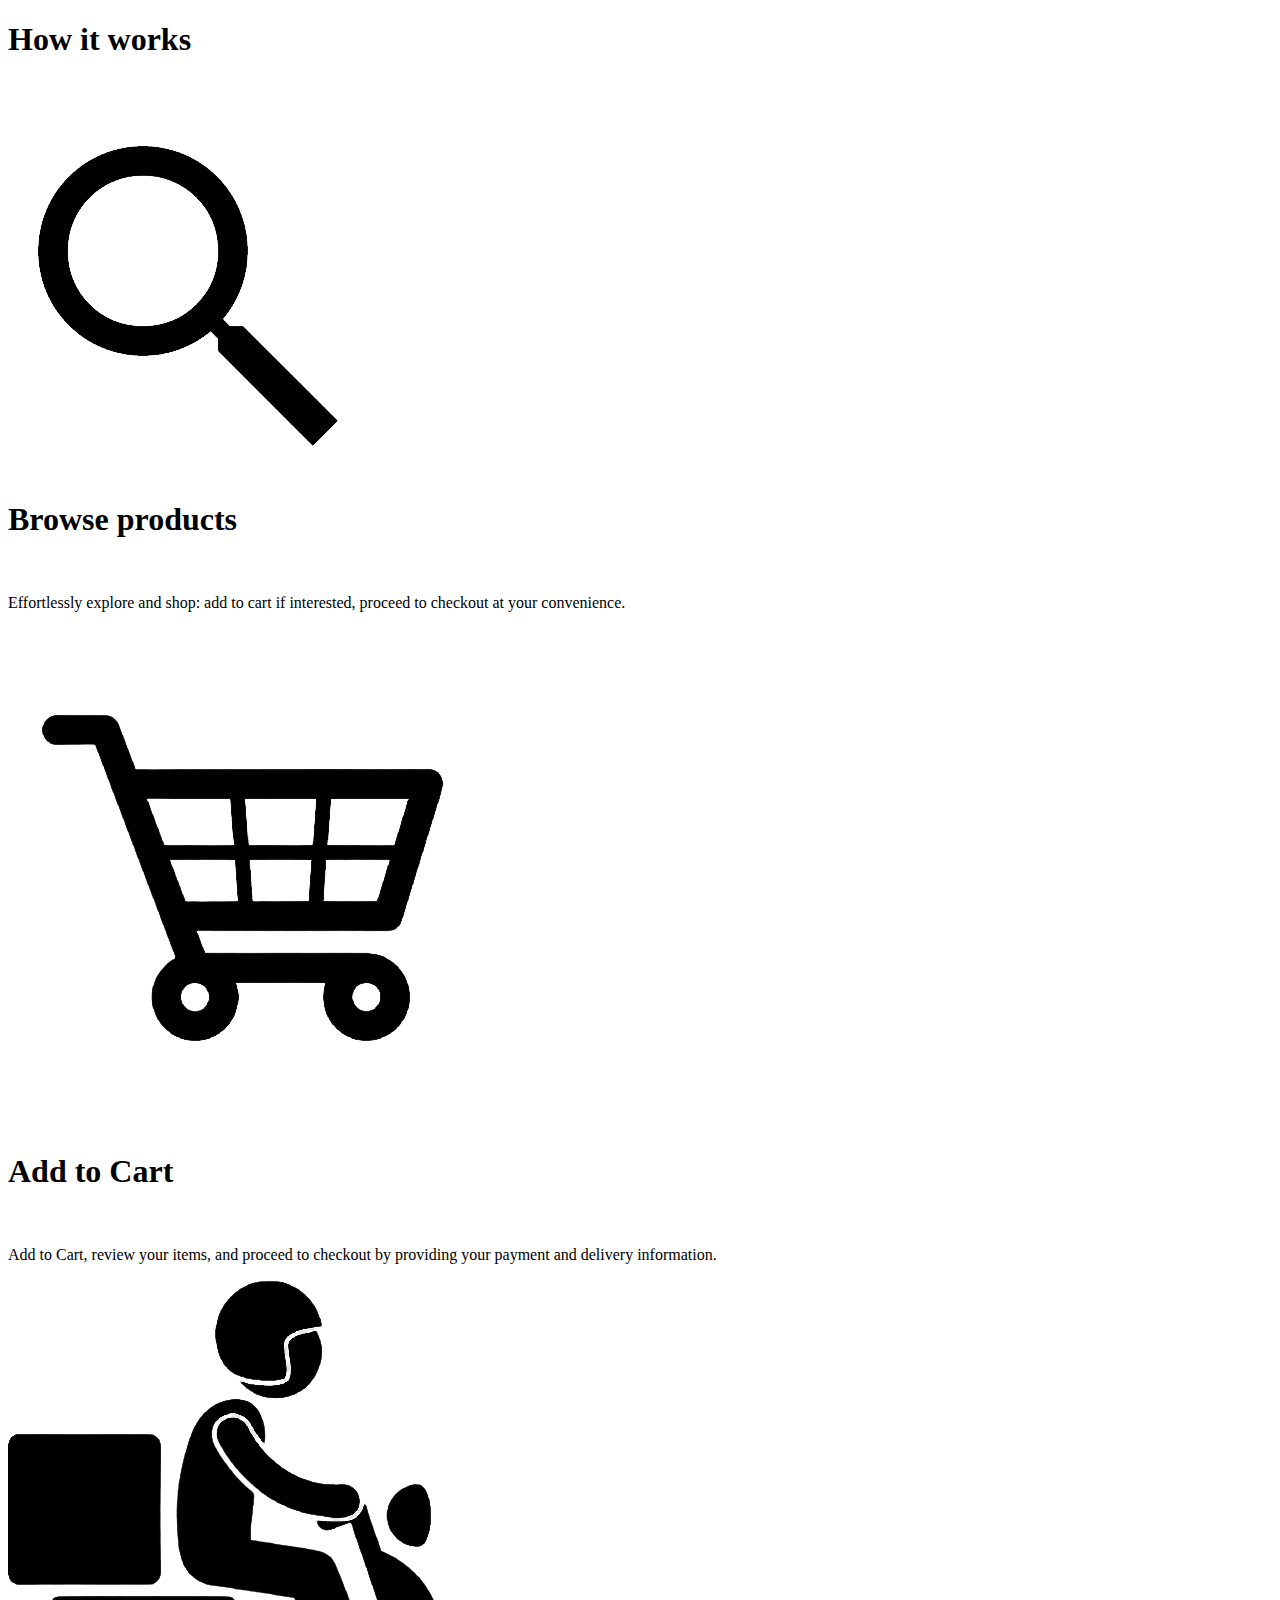
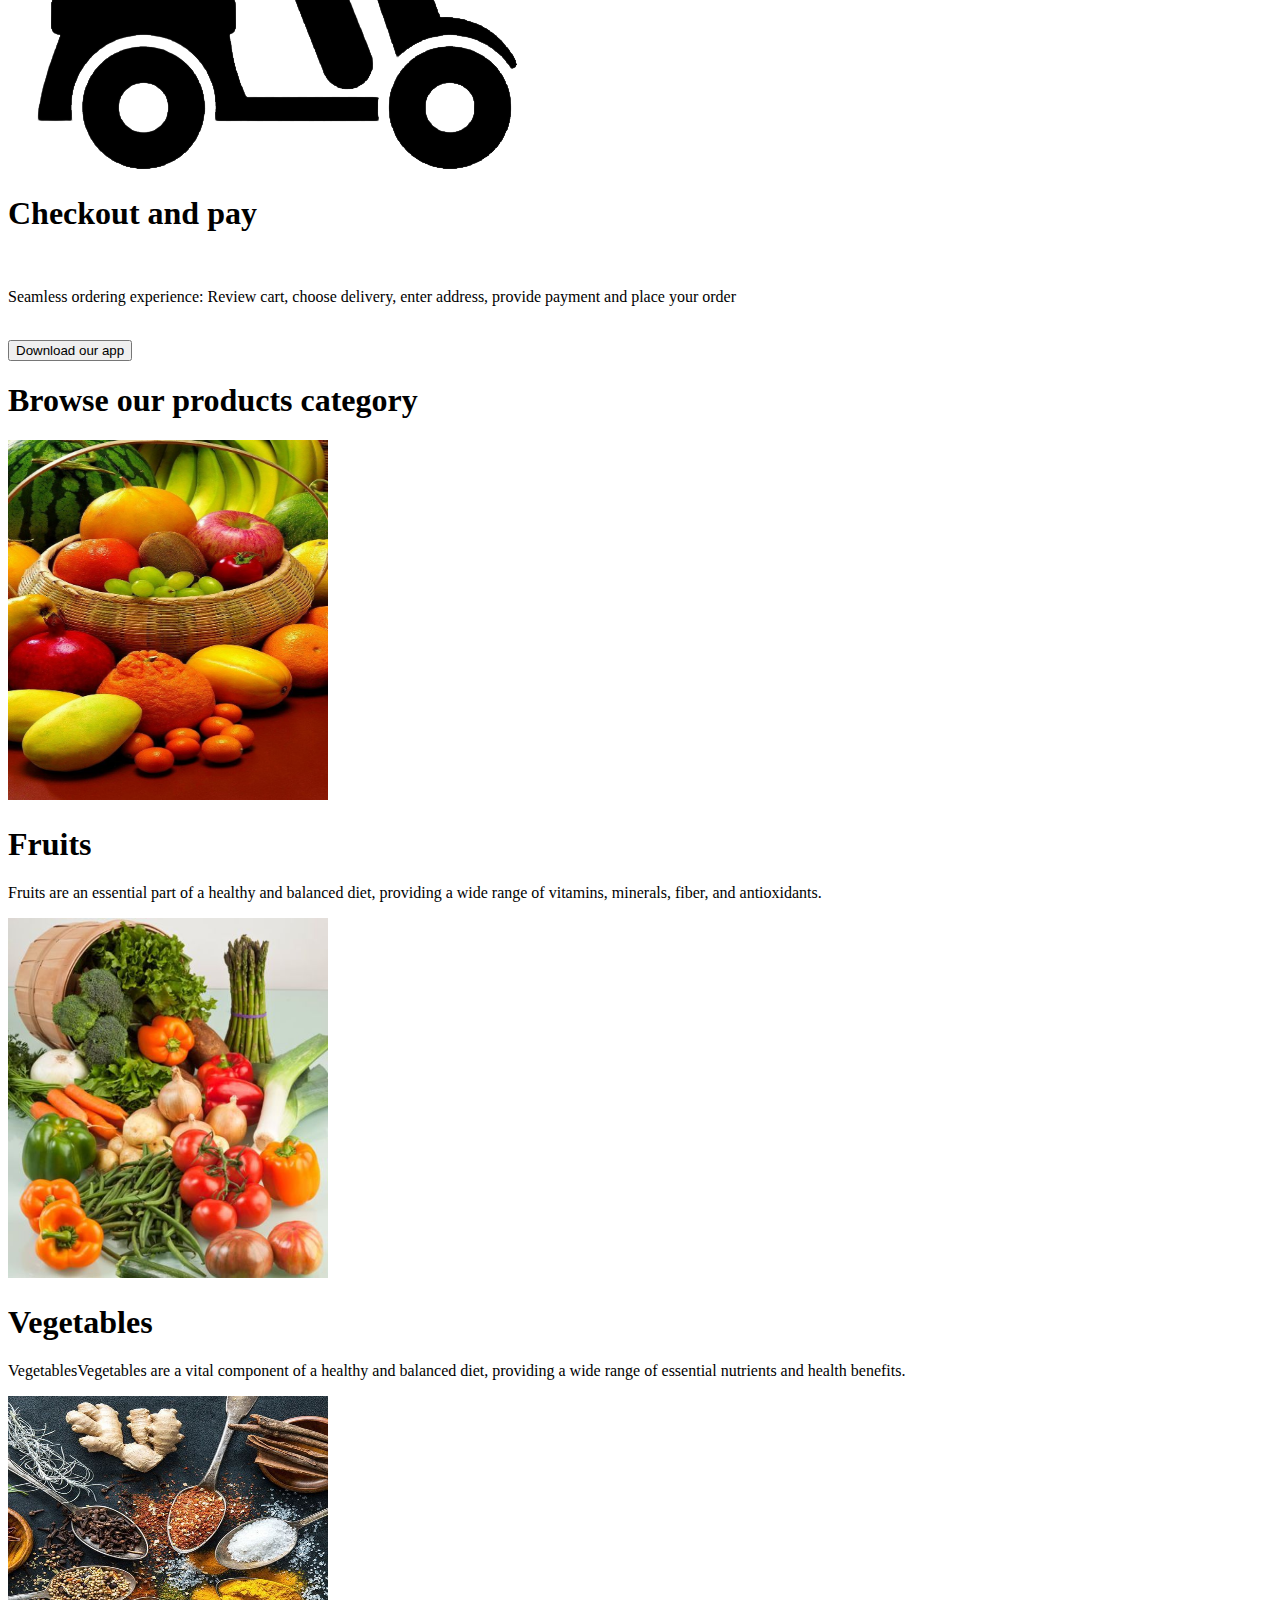
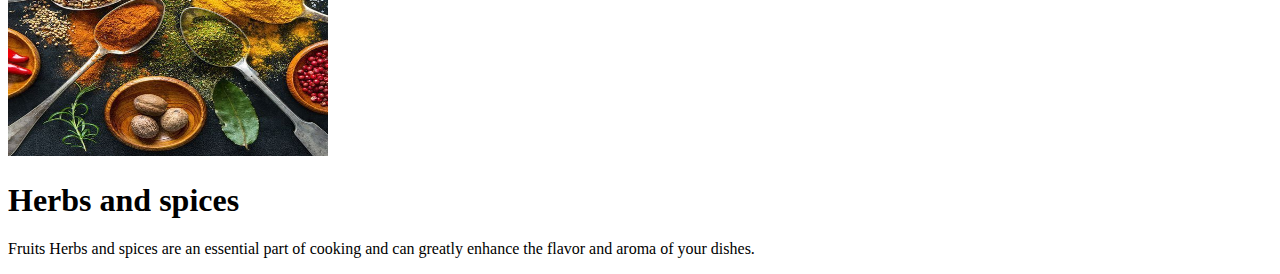
<file: index.html>
<!DOCTYPE html>
<html lang="en">
<head>
  <meta charset="UTF-8">
  <meta http-equiv="X-UA-Compatible" content="IE=edge">
  <meta name="viewport" content="width=device-width, initial-scale=1.0">
  <title>Document</title>
  <link rel="stylesheet" href="style.css">
</head>
<body>
  
    <!---features--->
    <section>
      
    <section id="features">
      <div class="feat-text">
        <div class="feature-text"> <h1>How it works</h1></div>
      </div>
     
      <br>
      <br>

      <div class="feature-row">
        <div class="feature-col">
  
        <img src="images/browse-removebg-preview.png">
        <h1>Browse products</h1>
        <br>
        <p>Effortlessly explore and shop: add to cart if interested, proceed to checkout at your convenience.</p>
  
        </div>
  
        <div class="feature-col">
  
  
       
          <img src="images/cart_-removebg-preview.png">
          <h1>Add to Cart</h1>
          <br>
          <p>Add to Cart, review your items, and proceed to checkout by providing your payment and delivery information.</p>
  
        </div>
        <div class="feature-col">
  

        <img src="images/delivery-removebg-preview.png">
        <h1>Checkout and pay</h1>
        <br>
        <p>Seamless ordering experience: Review cart, choose delivery, enter address, provide payment and place your order</p>
        </div>
      </div>
      <br>
  
      <div class="feature-btn">
    
        <button class="common-btn">Download our app</button>
      </div>
    </section>
  </section>
  
    <!--category-->
    <section>
      
    <section id="category">
          <div class="cat-text">
            <div class="category-text">
              <h1> Browse our products category</h1>
             </div>
          </div>
         
          
          <div class="categories1">
             <div class="categories">
               <div class="card">
                <img src="/images/fruitbasket1.jpeg" height="360" width="320">
                <div class="cat">
                  <h1>Fruits</h1>
                  <p>Fruits are an essential part of a healthy and balanced diet, 
                    providing a wide range of vitamins, minerals, fiber, and antioxidants. 
                
                  </p>
                </div>
               </div>

               <div class="card">
                <img src="/images/basket3.jpeg" height="360" width="320">
                <div class="cat">
                  <h1>Vegetables</h1>
                  <p><span>Vegetables</span>Vegetables are a vital component of a healthy and balanced diet,
                     providing a wide range of essential nutrients and health benefits.
                  </p>
                </div>
               </div>

               <div class="card">
                <img src="/images/spices1.png" height="360" width="320">
                <div class="cat">
                  <h1>Herbs and spices</h1>
                  <p><span>Fruits</span>
                    Herbs and spices are an essential part of cooking and can greatly enhance 
                    the flavor and aroma of your dishes.
                  </p>
                </div>
               </div>
            </div>
          </div>

        
    </section>
    </section>
</body>
</html>
</file>
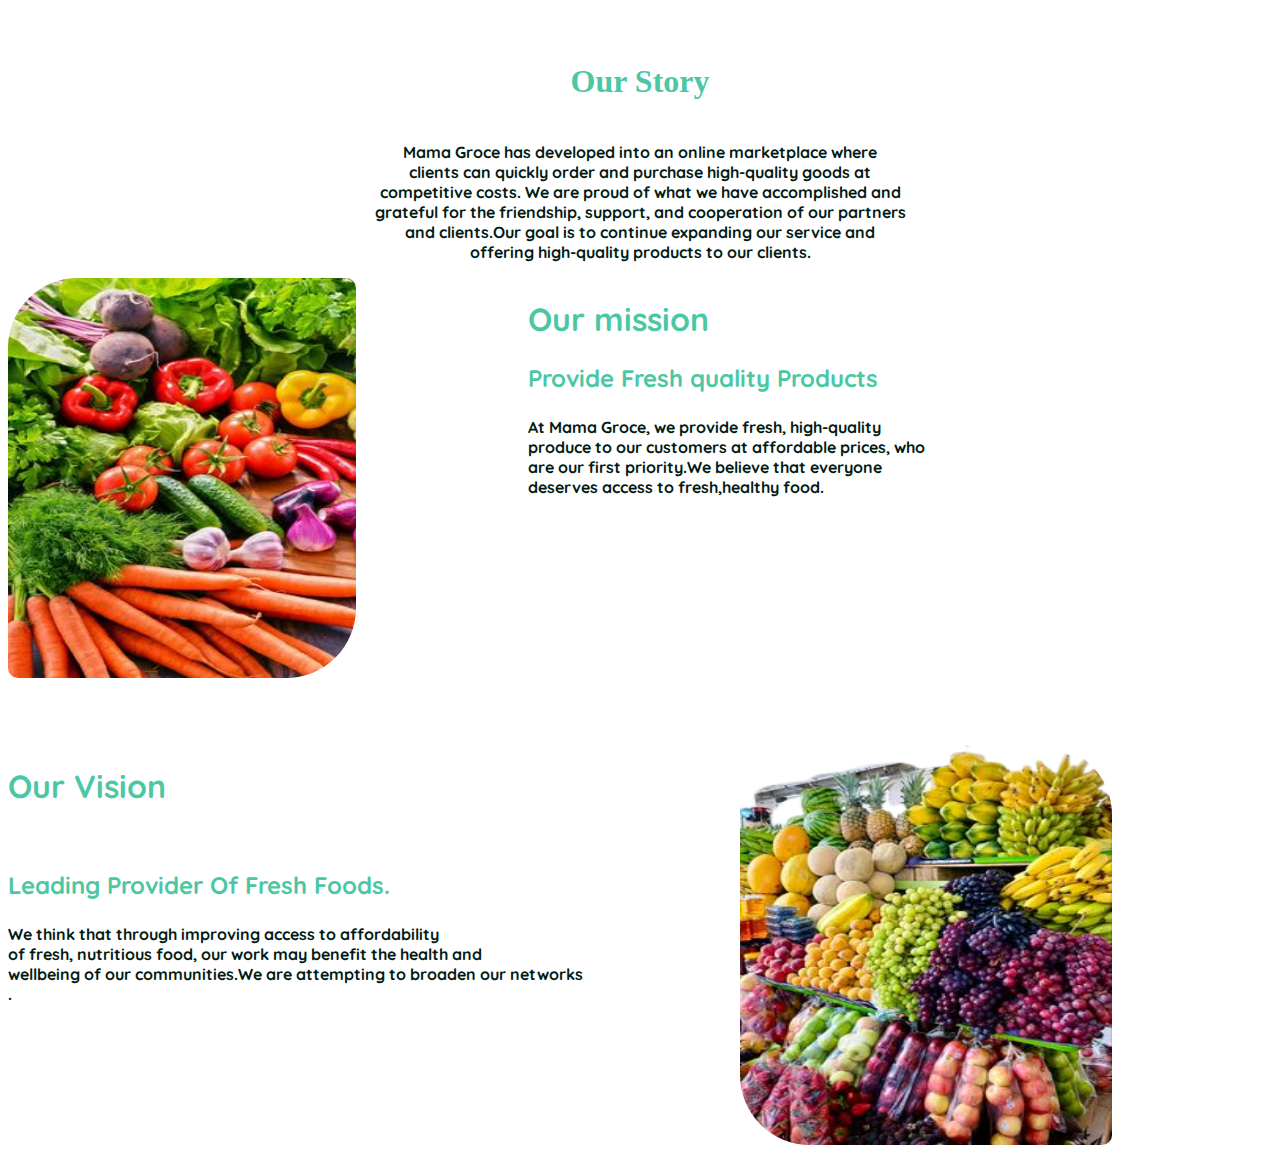
<file: about.html>
<!DOCTYPE html>
<html lang="en">
<head>
    <meta charset="UTF-8">
    <meta http-equiv="X-UA-Compatible" content="IE=edge">
    <meta name="viewport" content="width=device-width, initial-scale=1.0">
    <link rel="preconnect" href="https://fonts.googleapis.com">
<link rel="preconnect" href="https://fonts.gstatic.com" crossorigin>
<link href="https://fonts.googleapis.com/css2?family=Gloock&family=Quicksand&display=swap" rel="stylesheet">
    <link rel="stylesheet" href="styles.css">
    <title>aboutUs</title>
</head>
<body>
    <div class="about"> 

        <div class="ourstory">
            <h1 class ="story">Our Story</h1>
            <p class="missionp"><br>
                  Mama Groce has developed into an online marketplace where<br>
                  clients can quickly order and purchase high-quality goods at<br>
                  competitive costs. We are proud of what we have accomplished and <br>
                  grateful for the friendship, support, and cooperation of our partners <br>
                  and clients.Our goal is  to continue expanding our service and <br>
                  offering high-quality products to our clients.
            </p>
        </div>
     <div class="ourmission">
         <div>
             <img src="vegetables3.jpg" alt="" class="veges">
         </div>
         <div class="mission">
<h1 class="our">Our mission</h1>
<p class="fresh">Provide Fresh quality Products</p>
<p class="missionp">
     At Mama Groce, we provide fresh, high-quality<br>
     produce to our customers at affordable prices, who<br>
    are our first priority.We believe that everyone<br>
     deserves access to fresh,healthy food. </p>
         </div>
     </div>  
     <div class="vision">
     <div class="ourvision">
      <h1 class="ourv">Our Vision</h1><br>
       <p class="missionv"> Leading Provider Of Fresh Foods.</p>
       <p class="missionp">
        We  think that through improving access to  affordability<br>
        of fresh, nutritious food, our work may benefit the health and <br>
        wellbeing of our communities.We are attempting to broaden our networks <br>
        .
    </p>
    </div>
        
        <div><img src="fruit2.png" class="fruit"></div>
    </div>   
    
    </div>  
</body>
</html>
</file>
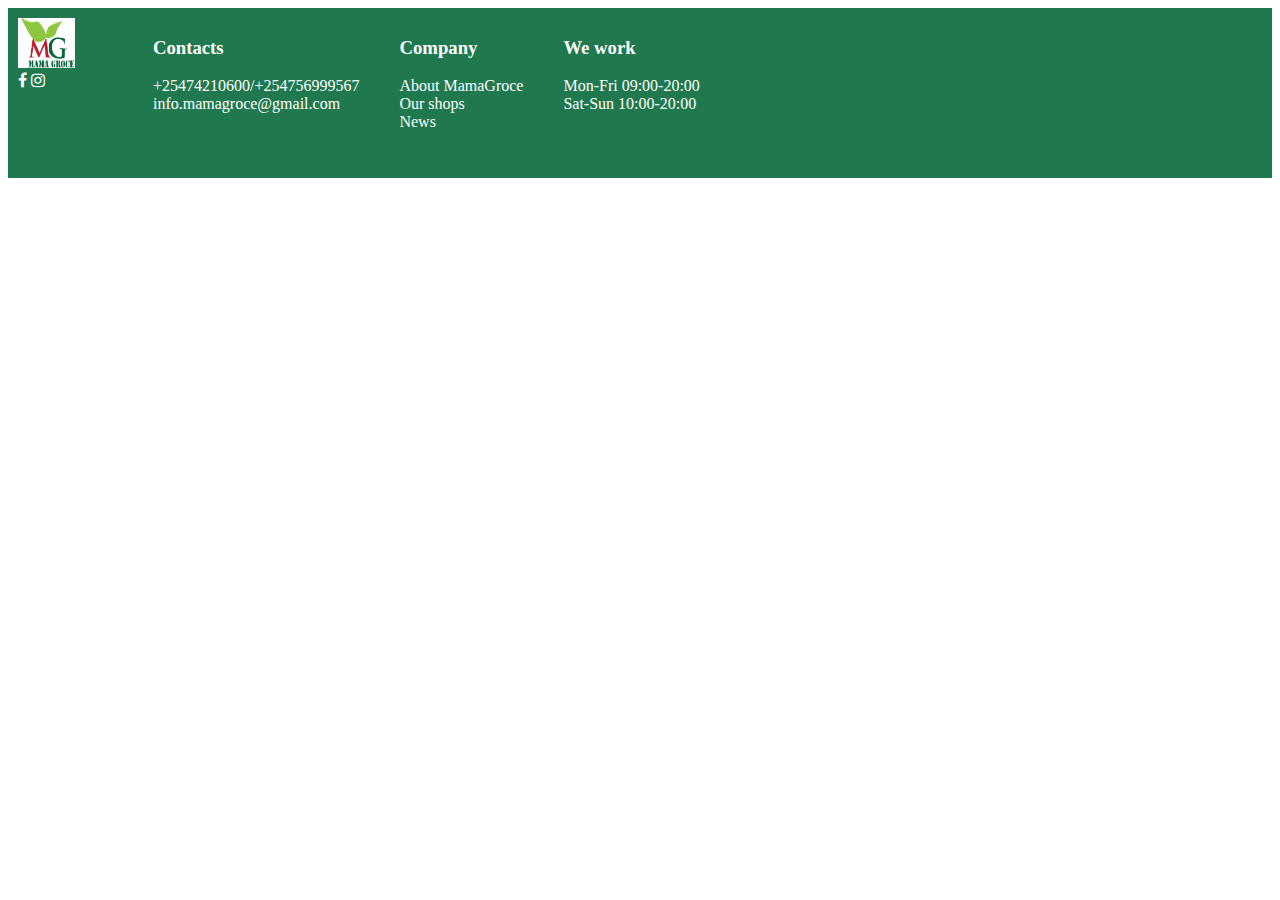
<file: contact.html>
<!DOCTYPE html>
<html lang="en">
<head>
    <meta charset="UTF-8">
    <meta http-equiv="X-UA-Compatible" content="IE=edge">
    <meta name="viewport" content="width=device-width, initial-scale=1.0">
    <title>Document</title>
</head>
<body>
    <section>
      <footer class="footer">
        <div class="foni">
            <img src="logologo.png" alt="" class="logo" width="60%"
            height="50px"><br>
            <i class="fa fa-facebook" aria-hidden="true" class="trues"></i>
            <i class="fa fa-instagram" aria-hidden="true"></i>
             <link rel="stylesheet" href="style.css">
    <link rel="stylesheet" href="https://cdnjs.cloudflare.com/ajax/libs/font-awesome/4.7.0/css/font-awesome.min.css">
    
            </div>
    <div class="fiti">
        <ul>
    <h3>Contacts</h3>
    <li>+25474210600/+254756999567</li>
    <li>info.mamagroce@gmail.com</li>
</ul>
    </div>
    <div class="footer-col">
        <ul>
       <h3>Company</h3>
      <li>About MamaGroce</li>
      <li>Our shops</li>
      <li>News</li>
    </ul>
   
    </div> 
    <div class="teri">
        <ul>
        <h3>We work</h3>
        <li>Mon-Fri 09:00-20:00</li> 
        <li>Sat-Sun 10:00-20:00</li>
    </ul>
    </div>
    
   
   
</footer>

    </section>
</body>
</html>
</file>
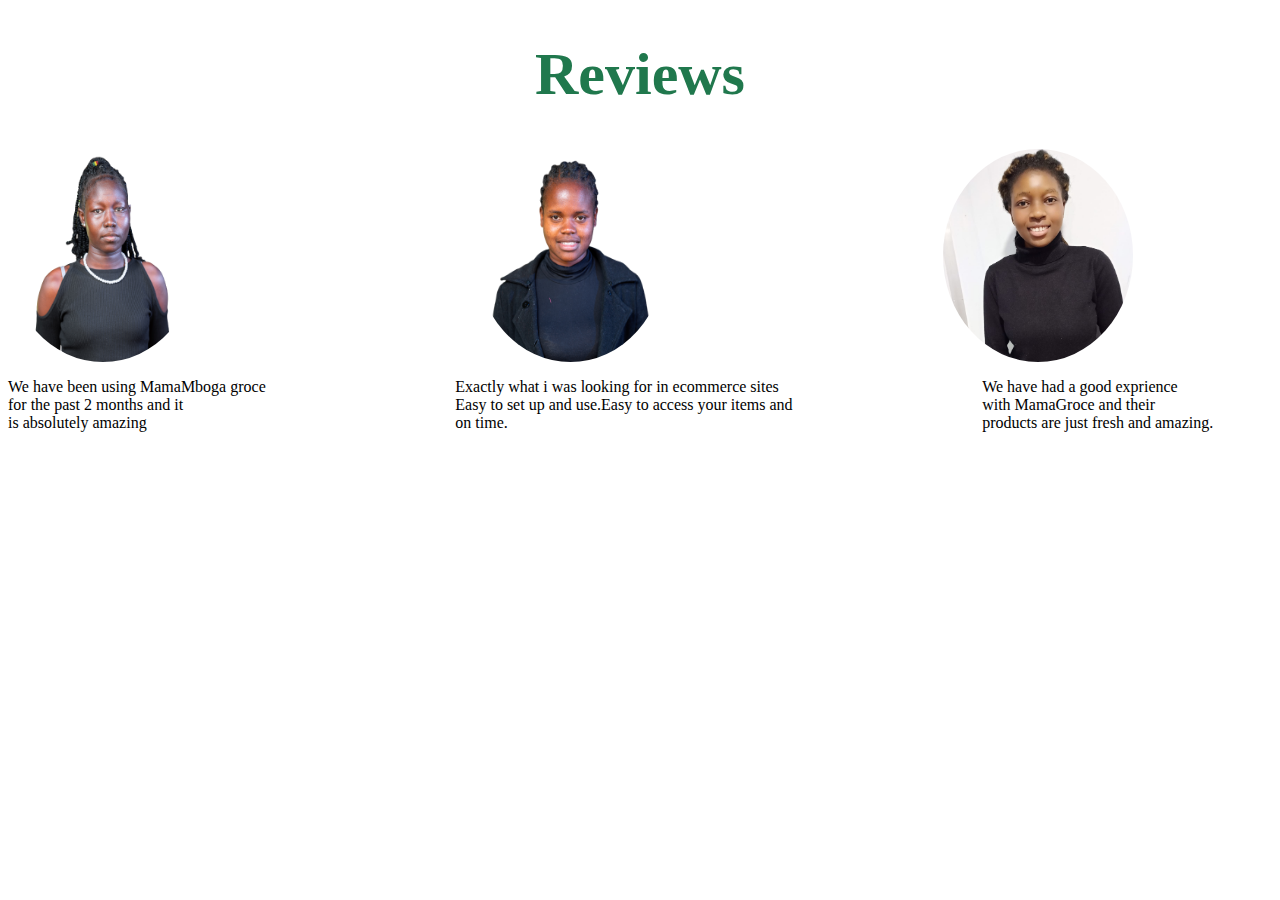
<file: reviews.html>
<!DOCTYPE html>
<html lang="en">
<head>
    <meta charset="UTF-8">
    <meta http-equiv="X-UA-Compatible" content="IE=edge">
    <meta name="viewport" content="width=device-width, initial-scale=1.0">
    <title>Reviews</title>
    <link rel="stylesheet" href="style.css">
</head>
<body>
    <h1 class="reviews">Reviews</h1>
    <div class="mai" >
     <div class="main">   <img id="mbog" src="Aluel (1).png" alt="">
     
        <img id="brijo" src="winny.png" alt="">
        <img id="brijo" src="pic.jpg" alt="">
    </div>
    <!-- <div class="main">
        <img id="brijo" src="images/pic.jpg" alt="">
        <img id="brijo" src="images/pic.jpg" alt="">
        <img id="brijo" src="images/pic.jpg" alt="">

    </div> -->
     <div class="rev">   <p>We have been using MamaMboga groce <br>
        for the  past 2 months and it <br>
         is absolutely amazing <br>
        </p>
        <!-- <div>
            <img id="brijo" src="images/brijo.jpg" alt="">
        </div> -->
        
            <p>Exactly what i was looking for in ecommerce sites <br>
                Easy to set up and use.Easy to access your items and <br>
                on time.
            </p>

            <p>We have had a good exprience  <br>
                with MamaGroce and their <br>
                products are just fresh and amazing.
            </p>

        </div>
        <!-- <div>
            <img id="brijo" src="images/pic.jpg" alt="">
        </div> -->
        <!-- <div class="main">
            <img id="brijo" src="nyeliep.jpg" alt="">
            <img id="brijo" src="CYNTHIA.jpg" alt="">
            <img id="brijo" src="mideva.jpg" alt="">
    
        </div>
        <div class="rev" >
            <p>We have had a good exprience  <br>
                with MamaGroce and their <br>
                products are just fresh and amazing.
            </p>

            <p>Best products with best quality I can say <br>
                Mama mboga offers more discounts and their <br>
                products are delivered on time.
            </p>

            <p>I recently purchased some fresh fruits  <br>
                from mama mboga online shop and i must say <br>
                that I was really impressed by the quality.
                
            </p>

        </div> -->
        
    </div>
</body>
</html>
</file>
<file: style.css>
#brijo{
    width: 15%;
    border-radius: 100%;
  }
  /* body{
   color: #20784D; */
  
  #mbog{
    border-radius: 100%;
    width: 15%;
  }
  .main{
    display: flex;
    gap: 22%;
  }
  .image{
    display: flex;
    gap: 15%;
   
  }
  .rev{
    display: flex;
    gap: 15%;
  }
  .reviews{
    text-align: center;
    font-size: 60px;
    color:#20784D; ;
  }
 
  @media screen and (max-width:743px){
    .mai{
      padding-right: 50px;
      margin-right: 50px;
    }
}

.footer{
    padding:10px;
    background-color:hsl(151, 58%, 30%);
    color:#ffffff;
    max-height:150px;
}
.row{
    display: flex;
}
.footer{
    display:flex;
    /* gap: 20px; */
    height: 100vh;

}
ul li{
    list-style: none;
    color:hwb(0 100% 0%)
    
    
}
.image{
    /* margin-right: 8%; */
}
.logo{
    margin-right: 8%;
  
}
.trues{
    color: aqua;
}
@media screen and (max-width: 800px) {
        .footer{
            max-height:600px;
            width:90%;
            .footer{
                flex-direction: column;   
    
            }
            .logo{
                width: 20%;
                height: 70px;
            }
            .image{
                margin-right: 8%;
            }
        }
       
    }
</file>
<file: styles.css>
.about{
    background-color:white;
}
.veges{
    width: 130%;
    height: 400px;
    border: none;
border-radius: 70px 10px;
   
}
.ourmission{
    display: flex;

}
.mission{
    margin-left: 20%;
    

}
.our{
    color:#4cc7a4;
font-family: 'Quicksand', sans-serif;
font-weight: bolder;
}
.missionp{
color:#021b14;
font-family: 'Quicksand', sans-serif;
font-weight: bolder;
font-size:medium;

}
.fresh{
    color:#4cc7a4;
    font-family: 'Quicksand', sans-serif;
font-weight: bolder;
font-size: x-large;

}

.vision{
  display: flex;  
  margin-top:5%;
}
.missionv{
    color:#4cc7a4;
    font-family: 'Quicksand', sans-serif;
    font-weight: bolder;
    font-size:x-large;  
}
.ourv{
    color:#4cc7a4;
    font-family: 'Quicksand', sans-serif;
    font-weight: bolder; 
}
.fruit{
    border: none;
    width: 130%;
    height: 400px;
    border: none;
border-radius: 10px 70px;
margin-left: 55%;
}
.story{
    color: #021b14;
    margin-top: 5%;
}
.ourstory{
text-align: center;
}
.story{
    color: #4cc7a4;
    margin-top: 5%;
    text-align: center;
 
}

.logo{
    width: 10%;
    height: 100px;
}
</file>
